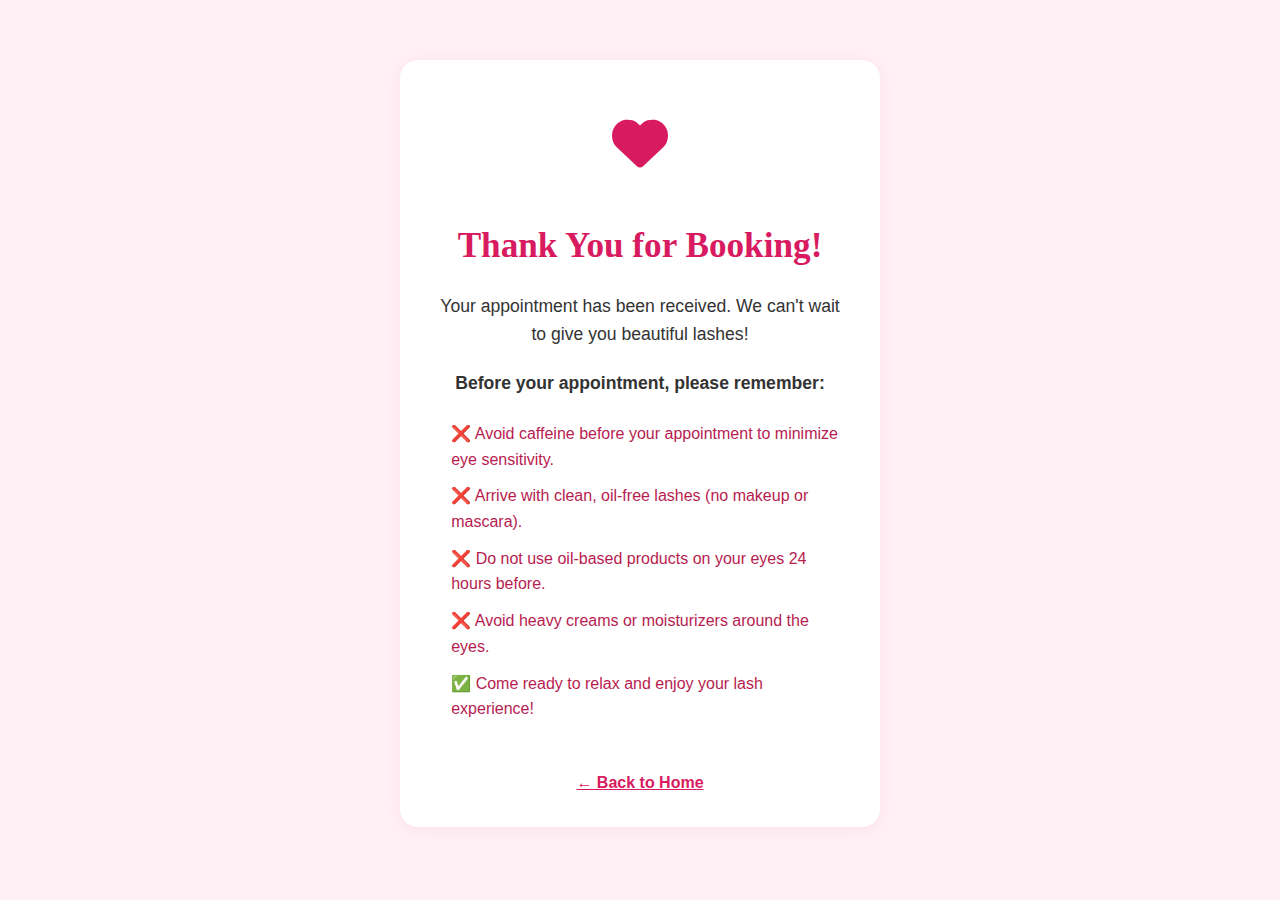
<file: thankyou.html>
<!DOCTYPE html>
<html lang="en">
<head>
    <meta charset="UTF-8">
    <meta name="viewport" content="width=device-width, initial-scale=1.0">
    <title>Thank You for Booking!</title>
    <link rel="stylesheet" href="standalone-full.css">
    <style>
        body { background: #fff0f6; font-family: 'Inter', sans-serif; margin: 0; }
        .thankyou-container {
            max-width: 480px;
            margin: 60px auto;
            background: #fff;
            border-radius: 18px;
            box-shadow: 0 2px 16px rgba(220, 20, 60, 0.07);
            padding: 40px 32px 32px 32px;
            text-align: center;
        }
        .thankyou-container h1 {
            color: #d81b60;
            font-family: 'Playfair Display', serif;
            font-size: 2.2rem;
            margin-bottom: 0.5em;
        }
        .thankyou-container .icon {
            font-size: 3.5rem;
            color: #d81b60;
            margin-bottom: 0.5em;
        }
        .thankyou-container p {
            color: #333;
            font-size: 1.1rem;
            margin-bottom: 1.2em;
        }
        .reminder-list {
            text-align: left;
            margin: 1.5em 0 1em 0;
            padding: 0 0 0 1.2em;
        }
        .reminder-list li {
            margin-bottom: 0.7em;
            color: #b71c50;
            font-size: 1rem;
        }
        .back-link {
            display: inline-block;
            margin-top: 2em;
            color: #d81b60;
            text-decoration: underline;
            font-weight: 600;
        }
    </style>
    <link rel="stylesheet" href="https://cdnjs.cloudflare.com/ajax/libs/font-awesome/6.4.0/css/all.min.css">
</head>
<body>
    <div class="thankyou-container">
        <div class="icon"><i class="fas fa-heart"></i></div>
        <h1>Thank You for Booking!</h1>
        <p>Your appointment has been received. We can't wait to give you beautiful lashes!</p>
        <p><strong>Before your appointment, please remember:</strong></p>
        <ul class="reminder-list">
            <li>❌ Avoid caffeine before your appointment to minimize eye sensitivity.</li>
            <li>❌ Arrive with clean, oil-free lashes (no makeup or mascara).</li>
            <li>❌ Do not use oil-based products on your eyes 24 hours before.</li>
            <li>❌ Avoid heavy creams or moisturizers around the eyes.</li>
            <li>✅ Come ready to relax and enjoy your lash experience!</li>
        </ul>
        <a class="back-link" href="index.html">&larr; Back to Home</a>
    </div>
</body>
</html>
</file>
<file: standalone-full.css>
/* Redesigned Mobile Navigation */
@media (max-width: 600px) {
    .navbar {
        background: #fff !important;
        box-shadow: 0 2px 16px rgba(220, 20, 60, 0.07);
        padding: 1.2rem 0;
    }
    .nav-container {
        flex-direction: row;
        align-items: center;
        justify-content: space-between;
        padding: 0 10px;
    }
    .logo {
        min-width: 0;
        flex: 1 1 auto;
        display: flex;
        align-items: center;
        gap: 8px;
    }
    .logo-image {
        max-width: 38px;
        height: auto;
        object-fit: contain;
    }
    .nav-buttons {
        margin-left: 0;
        flex-shrink: 0;
        display: flex;
        align-items: center;
        gap: 0.5rem;
    }
    .cta-button {
        font-size: 1rem;
        padding: 0.5em 1.1em;
        border-radius: 22px;
        margin-right: 0;
        background: linear-gradient(90deg, #ffb6c1 0%, #ff69b4 100%);
        color: #fff;
        font-weight: 700;
        box-shadow: 0 2px 8px rgba(255, 20, 147, 0.08);
    }
    .navbar .nav-menu {
        position: fixed;
        top: 0;
        right: -100vw;
        width: 80vw;
        height: 100vh;
        background: #fff;
        box-shadow: -2px 0 16px rgba(220, 20, 60, 0.07);
        flex-direction: column;
        align-items: flex-start;
        padding: 2.5rem 1.5rem 1.5rem 2rem;
        gap: 2rem;
        z-index: 2000;
        transition: right 0.3s cubic-bezier(.4,2,.6,1);
        font-size: 1.2rem;
        letter-spacing: 0.01em;
    }
    .navbar .nav-menu.active {
        right: 0;
    }
    .nav-link {
        color: #b71c50 !important;
        font-size: 1.1rem;
        font-weight: 600;
        padding: 0.7rem 0;
        width: 100%;
        border-bottom: 1px solid #ffe6f0;
        transition: color 0.2s;
    }
    .nav-link:last-child {
        border-bottom: none;
    }
    .nav-link.active, .nav-link:focus, .nav-link:hover {
        color: #ff69b4 !important;
        background: none;
    }
    .mobile-toggle {
        display: flex !important;
        flex-direction: column;
        gap: 5px;
        width: 32px;
        height: 28px;
        cursor: pointer;
        background: none;
        border: none;
        z-index: 2100;
    }
    .mobile-toggle span {
        width: 100%;
        height: 3px;
        background: #b71c50;
        border-radius: 3px;
        transition: all 0.3s;
    }
    .mobile-toggle.active span:nth-child(1) {
        transform: rotate(45deg) translate(7px, 7px);
    }
    .mobile-toggle.active span:nth-child(2) {
        opacity: 0;
    }
    .mobile-toggle.active span:nth-child(3) {
        transform: rotate(-45deg) translate(7px, -7px);
    }
    .nav-menu .close-menu {
        position: absolute;
        top: 1.2rem;
        right: 1.2rem;
        background: none;
        border: none;
        font-size: 2rem;
        color: #b71c50;
        cursor: pointer;
        z-index: 2200;
    }
}
/* Booking Service Options Grid Fix */
.service-options-grid {
    display: flex;
    flex-wrap: wrap;
    gap: 1.2rem;
    margin-bottom: 2rem;
    justify-content: center;
}
.service-option {
    background: #fff;
    border: 2px solid #ffc0cb;
    border-radius: 22px;
    padding: 1.3rem 1rem;
    text-align: center;
    min-width: 220px;
    max-width: 300px;
    box-shadow: 0 6px 18px rgba(255, 192, 203, 0.13);
    cursor: pointer;
    transition: all 0.3s ease;
    margin-bottom: 1rem;
}
.service-option.selected, .service-option:hover {
    border-color: #ff69b4;
    box-shadow: 0 10px 30px rgba(255, 20, 147, 0.2);
    transform: translateY(-5px);
}
.service-option-icon {
    width: 60px;
    height: 60px;
    margin: 0 auto 1rem;
    background: var(--accent-gradient);
    border-radius: 16px;
    display: flex;
    align-items: center;
    justify-content: center;
}
.service-option-icon i {
    font-size: 2rem;
    color: #fff;
}
.service-option h4 {
    font-size: 1.1rem;
    margin-bottom: 0.5rem;
    color: #333;
}
.service-option-price {
    font-size: 1.3rem;
    font-weight: 700;
    color: #ff69b4;
    margin-bottom: 0.3rem;
}
.service-option-time {
    font-size: 0.95rem;
    color: #666;
}
@media (max-width: 900px) {
    .service-options-grid {
        flex-wrap: nowrap;
        overflow-x: auto;
        gap: 1rem;
        padding-bottom: 1rem;
        margin-left: -8px;
        margin-right: -8px;
    }
    .service-option {
        min-width: 240px;
        max-width: 90vw;
    }
}
/* --- Mobile Navigation & Logo Fixes --- */
@media (max-width: 600px) {
    .nav-container {
        flex-direction: row;
        align-items: center;
        justify-content: space-between;
        padding: 0 10px;
    }
    .logo {
        min-width: 0;
        flex: 1 1 auto;
        display: flex;
        align-items: center;
        gap: 8px;
    }
    .logo-image {
        max-width: 38px;
        height: auto;
        object-fit: contain;
    }
    .nav-buttons {
        margin-left: 0;
        flex-shrink: 0;
    }
    .cta-button {
        font-size: 1rem;
        padding: 0.5em 1.1em;
        border-radius: 22px;
        margin-right: 0;
    }
    .navbar .nav-menu {
        padding-left: 0;
    }
}

/* --- Fix Card/Prep Grid Overflow on Mobile --- */
@media (max-width: 600px) {
    .prep-grid, .services-grid, .products-grid, .faq-container {
        flex-wrap: nowrap !important;
        overflow-x: auto;
        gap: 1rem;
        padding-bottom: 1rem;
        margin-left: -8px;
        margin-right: -8px;
    }
    .prep-item, .service-card, .product-card, .faq-item {
        min-width: 240px;
        max-width: 90vw;
        box-sizing: border-box;
    }
}

/* --- General Mobile Padding Fixes --- */
@media (max-width: 600px) {
    body, .section-header, .thankyou-container {
        padding-left: 8px;
        padding-right: 8px;
    }
}
/* Root Variables */
:root {
    --hot-pink: #ffb6c1;
    --neon-pink: #ffc0cb;
    --deep-black: #fff;
    --charcoal: #ffe6f0;
    --white: #333;
    --gray: #666;
    --accent-gradient: linear-gradient(135deg, #ffb6c1, #ff69b4, #ffc0cb);
}

/* Reset & Base */
* {
    margin: 0;
    padding: 0;
    box-sizing: border-box;
}

body {
    font-family: 'Inter', sans-serif;
    background: #fff;
    color: #333;
    line-height: 1.6;
    overflow-x: hidden;
}

html {
    scroll-behavior: smooth;
}

h1, h2, h3, h4, h5, h6 {
    font-family: 'Playfair Display', serif;
}

a {
    text-decoration: none;
    color: inherit;
}

button {
    cursor: pointer;
    border: none;
    background: none;
}

ul {
    list-style: none;
}

img {
    max-width: 100%;
    display: block;
}

/* Section Header Styles */
.section-header {
    text-align: center;
    margin-bottom: 4rem;
    max-width: 800px;
    margin-left: auto;
    margin-right: auto;
}

.section-badge {
    display: inline-flex;
    align-items: center;
    gap: 0.5rem;
    background: linear-gradient(135deg, #ffb6c1, #ffc0cb);
    border: 1px solid #ffc0cb;
    padding: 0.5rem 1.5rem;
    border-radius: 50px;
    color: #fff;
    font-size: 0.9rem;
    font-weight: 600;
    margin-bottom: 1rem;
}

.section-title {
    font-size: 3rem;
    margin-bottom: 1rem;
    font-weight: 800;
    color: #333;
}

.gradient-text {
    background: var(--accent-gradient);
    -webkit-background-clip: text;
    -webkit-text-fill-color: transparent;
    background-clip: text;
}

.section-description {
    font-size: 1.1rem;
    color: #666;
    line-height: 1.8;
}

/* WhatsApp Button */
.whatsapp-button {
    position: fixed;
    bottom: 30px;
    right: 30px;
    width: 60px;
    height: 60px;
    background: #25D366;
    border-radius: 50%;
    display: flex;
    align-items: center;
    justify-content: center;
    font-size: 2rem;
    color: white;
    z-index: 999;
    box-shadow: 0 4px 20px rgba(37, 211, 102, 0.4);
    transition: all 0.3s ease;
    animation: pulse 2s infinite;
}

.whatsapp-button:hover {
    transform: scale(1.1);
    box-shadow: 0 6px 30px rgba(37, 211, 102, 0.6);
}

.whatsapp-tooltip {
    position: absolute;
    right: 70px;
    background: var(--charcoal);
    padding: 0.5rem 1rem;
    border-radius: 10px;
    white-space: nowrap;
    opacity: 0;
    pointer-events: none;
    transition: opacity 0.3s ease;
}

.whatsapp-button:hover .whatsapp-tooltip {
    opacity: 1;
}

@keyframes pulse {
    0%, 100% {
        box-shadow: 0 4px 20px rgba(37, 211, 102, 0.4);
    }
    50% {
        box-shadow: 0 4px 30px rgba(37, 211, 102, 0.7);
    }
}

/* Scroll to Top Button */
.scroll-top {
    position: fixed;
    bottom: 30px;
    right: 110px;
    width: 50px;
    height: 50px;
    background: var(--accent-gradient);
    border-radius: 50%;
    display: flex;
    align-items: center;
    justify-content: center;
    color: white;
    font-size: 1.2rem;
    z-index: 999;
    opacity: 0;
    visibility: hidden;
    transition: all 0.3s ease;
    box-shadow: 0 4px 20px rgba(255, 20, 147, 0.3);
}

.scroll-top.visible {
    opacity: 1;
    visibility: visible;
}

.scroll-top:hover {
    transform: translateY(-5px);
    box-shadow: 0 6px 30px rgba(255, 20, 147, 0.5);
}

/* Navigation */
.navbar {
    position: fixed;
    width: 100%;
    top: 0;
    z-index: 1000;
    padding: 1.5rem 0;
    transition: all 0.3s ease;
}

.navbar.scrolled {
    background: rgba(255, 255, 255, 0.95);
    backdrop-filter: blur(20px);
    padding: 1rem 0;
    box-shadow: 0 4px 20px rgba(255, 192, 203, 0.3);
}

.nav-container {
    max-width: 1400px;
    margin: 0 auto;
    padding: 0 2rem;
    display: flex;
    align-items: center;
    justify-content: space-between;
}

.logo {
    display: flex;
    align-items: center;
    gap: 0.8rem;
    font-size: 1.5rem;
    font-weight: 800;
    font-family: 'Playfair Display', serif;
    color: #333;
}

.logo-image {
    height: 50px;
    width: auto;
    object-fit: contain;
}

.logo i {
    color: #ff69b4;
    font-size: 1.8rem;
}

.nav-menu {
    display: flex;
    gap: 2.5rem;
    list-style: none;
}

.nav-link {
    font-weight: 500;
    transition: color 0.3s ease;
    position: relative;
    color: #333;
}

.nav-link::after {
    content: '';
    position: absolute;
    bottom: -5px;
    left: 0;
    width: 0;
    height: 2px;
    background: linear-gradient(135deg, #ffb6c1, #ff69b4);
    transition: width 0.3s ease;
}

.nav-link:hover,
.nav-link.active {
    color: #ff69b4;
}

.nav-link:hover::after,
.nav-link.active::after {
    width: 100%;
}

.nav-buttons {
    display: flex;
    align-items: center;
    gap: 1rem;
}

.cta-button {
    padding: 0.8rem 2rem;
    background: var(--accent-gradient);
    border-radius: 50px;
    font-weight: 600;
    transition: all 0.3s ease;
}

.cta-button:hover {
    transform: translateY(-2px);
    box-shadow: 0 10px 30px rgba(255, 20, 147, 0.4);
}

.mobile-toggle {
    display: none;
    flex-direction: column;
    gap: 5px;
    width: 30px;
    height: 25px;
    cursor: pointer;
}

.mobile-toggle span {
    width: 100%;
    height: 3px;
    background: var(--white);
    border-radius: 3px;
    transition: all 0.3s ease;
}

.mobile-toggle.active span:nth-child(1) {
    transform: rotate(45deg) translate(7px, 7px);
}

.mobile-toggle.active span:nth-child(2) {
    opacity: 0;
}

.mobile-toggle.active span:nth-child(3) {
    transform: rotate(-45deg) translate(7px, -7px);
}

/* Hero Section */
.hero {
    min-height: 100vh;
    display: flex;
    align-items: center;
    justify-content: center;
    position: relative;
    overflow: hidden;
    padding: 8rem 2rem 4rem;
    background: linear-gradient(135deg, #fff 0%, #fff5f8 50%, #ffe6f0 100%);
}

.hero-orb {
    position: absolute;
    border-radius: 50%;
    filter: blur(80px);
    opacity: 0.3;
    animation: float 20s infinite ease-in-out;
}

.orb-1 {
    width: 500px;
    height: 500px;
    background: #ffb6c1;
    top: -10%;
    right: -10%;
}

.orb-2 {
    width: 400px;
    height: 400px;
    background: #ffc0cb;
    bottom: -10%;
    left: -10%;
    animation-delay: -5s;
}

.orb-3 {
    width: 300px;
    height: 300px;
    background: #ff69b4;
    top: 50%;
    left: 50%;
    transform: translate(-50%, -50%);
    animation-delay: -10s;
}

@keyframes float {
    0%, 100% {
        transform: translate(0, 0) scale(1);
    }
    33% {
        transform: translate(30px, -30px) scale(1.1);
    }
    66% {
        transform: translate(-30px, 30px) scale(0.9);
    }
}

.hero-content {
    text-align: center;
    position: relative;
    z-index: 2;
    max-width: 900px;
}

.hero-badge {
    display: inline-flex;
    align-items: center;
    gap: 0.5rem;
    background: linear-gradient(135deg, #ffb6c1, #ffc0cb);
    border: 1px solid #ffc0cb;
    padding: 0.7rem 1.8rem;
    border-radius: 50px;
    color: #fff;
    font-size: 1rem;
    font-weight: 600;
    margin-bottom: 2rem;
}

.hero-title {
    font-size: clamp(2.5rem, 6vw, 5rem);
    font-weight: 800;
    line-height: 1.2;
    margin-bottom: 1.5rem;
    color: #333;
}

.hero-description {
    font-size: 1.2rem;
    color: #666;
    margin-bottom: 3rem;
    line-height: 1.8;
}

.hero-buttons {
    display: flex;
    gap: 1.5rem;
    justify-content: center;
    flex-wrap: wrap;
    margin-bottom: 4rem;
}

.primary-btn,
.secondary-btn {
    display: inline-flex;
    align-items: center;
    gap: 0.8rem;
    padding: 1rem 2.5rem;
    border-radius: 50px;
    font-weight: 700;
    font-size: 1.1rem;
    transition: all 0.3s ease;
}

.primary-btn {
    background: var(--accent-gradient);
}

.primary-btn:hover {
    transform: translateY(-3px);
    box-shadow: 0 15px 40px rgba(255, 20, 147, 0.5);
}

.secondary-btn {
    background: transparent;
    border: 2px solid rgba(255, 20, 147, 0.5);
}

.secondary-btn:hover {
    border-color: var(--hot-pink);
    background: rgba(255, 20, 147, 0.1);
}

.hero-stats {
    display: flex;
    justify-content: center;
    gap: 3rem;
    flex-wrap: wrap;
}

.hero-stat {
    display: flex;
    align-items: center;
    gap: 1rem;
}

.hero-stat i {
    font-size: 2.5rem;
    color: #ff69b4;
}

.hero-stat strong {
    display: block;
    font-size: 1.8rem;
    font-weight: 800;
    color: #333;
}

.hero-stat span {
    display: block;
    color: #666;
    font-size: 0.9rem;
}

.scroll-indicator {
    position: absolute;
    bottom: 2rem;
    left: 50%;
    transform: translateX(-50%);
    display: flex;
    flex-direction: column;
    align-items: center;
    gap: 0.5rem;
    color: #999;
    animation: bounce 2s infinite;
}

@keyframes bounce {
    0%, 100% {
        transform: translate(-50%, 0);
    }
    50% {
        transform: translate(-50%, 10px);
    }
}

/* Stats Section */
.stats {
    padding: 4rem 2rem;
    max-width: 1400px;
    margin: 0 auto;
    display: grid;
    grid-template-columns: repeat(4, 1fr);
    gap: 2rem;
}

.stat-card {
    background: #fff;
    border: 2px solid #ffc0cb;
    border-radius: 20px;
    padding: 2.5rem 2rem;
    text-align: center;
    transition: all 0.3s ease;
    box-shadow: 0 5px 20px rgba(255, 192, 203, 0.2);
}

.stat-card:hover {
    transform: translateY(-10px);
    border-color: #ff69b4;
    box-shadow: 0 15px 40px rgba(255, 192, 203, 0.4);
}

.stat-card i {
    font-size: 3rem;
    color: #ff69b4;
    margin-bottom: 1rem;
}

.stat-card h3 {
    font-size: 2.5rem;
    font-weight: 800;
    margin-bottom: 0.5rem;
    color: #333;
}

.stat-card p {
    color: #666;
}

/* Services Section */
.services {
    padding: 8rem 2rem;
    background: linear-gradient(135deg, #ffe6f0 0%, #fff 50%, #fff5f8 100%);
}

.services-grid {
    max-width: 1200px;
    margin: 0 auto;
    display: grid;
    grid-template-columns: repeat(4, 1fr);
    gap: 1.2rem;
}

.service-card {
    background: #fff;
    border: 2px solid #ffc0cb;
    border-radius: 22px;
    padding: 1.3rem 1rem;
    text-align: center;
    position: relative;
    transition: all 0.4s ease;
    box-shadow: 0 6px 18px rgba(255, 192, 203, 0.13);
    min-width: 0;
@media (max-width: 900px) {
    .services-grid {
        grid-template-columns: repeat(2, 1fr);
    }
}
@media (max-width: 600px) {
    .services-grid {
        grid-template-columns: repeat(1, 1fr);
        gap: 0.7rem;
    }
    .service-card {
        min-width: 180px;
        max-width: 98vw;
        padding: 1rem 0.7rem;
    }
}
}

.service-card:hover {
    transform: translateY(-10px);
    border-color: #ff69b4;
    box-shadow: 0 20px 60px rgba(255, 192, 203, 0.4);
}

.service-card.featured {
    border-color: #ff69b4;
    box-shadow: 0 15px 50px rgba(255, 105, 180, 0.3);
}

.popular-badge {
    position: absolute;
    top: 1.5rem;
    right: 1.5rem;
    background: var(--accent-gradient);
    padding: 0.4rem 1rem;
    border-radius: 20px;
    font-size: 0.75rem;
    font-weight: 700;
    text-transform: uppercase;
}

.service-icon {
    width: 80px;
    height: 80px;
    margin: 0 auto 2rem;
    background: var(--accent-gradient);
    border-radius: 20px;
    display: flex;
    align-items: center;
    justify-content: center;
    transition: transform 0.3s ease;
}

.service-card:hover .service-icon {
    transform: scale(1.1);
}

.service-icon i {
    font-size: 2.2rem;
    color: white;
}

.service-card h3 {
    font-size: 1.6rem;
    margin-bottom: 1rem;
    color: #333;
}

.service-desc {
    color: #666;
    margin-bottom: 1.5rem;
    line-height: 1.7;
}

.service-price {
    font-size: 2.5rem;
    font-weight: 800;
    background: var(--accent-gradient);
    -webkit-background-clip: text;
    -webkit-text-fill-color: transparent;
    background-clip: text;
    margin-bottom: 1.5rem;
}

.service-features {
    text-align: left;
    margin-bottom: 2rem;
}

.service-features li {
    display: flex;
    align-items: center;
    gap: 0.7rem;
    padding: 0.5rem 0;
    color: #666;
}

.service-features i {
    color: #ff69b4;
    font-size: 0.9rem;
}

.service-btn {
    width: 100%;
    padding: 1rem 2rem;
    background: var(--accent-gradient);
    color: white;
    border-radius: 50px;
    font-weight: 700;
    transition: all 0.3s ease;
}

.service-btn:hover {
    transform: translateY(-3px);
    box-shadow: 0 10px 30px rgba(255, 20, 147, 0.5);
}

/* Before/After Section */
.before-after {
    padding: 8rem 2rem;
    background: linear-gradient(135deg, #fff 0%, #ffe6f0 100%);
}

.ba-slider-container {
    max-width: 600px;
    margin: 0 auto 3rem;
}

.ba-slider {
    position: relative;
    width: 100%;
    aspect-ratio: 4/3;
    overflow: hidden;
    border-radius: 30px;
    cursor: ew-resize;
    box-shadow: 0 10px 40px rgba(255, 192, 203, 0.3);
}

.ba-image {
    position: absolute;
    width: 100%;
    height: 100%;
    top: 0;
    left: 0;
}

.ba-image img {
    width: 100%;
    height: 100%;
    object-fit: cover;
    object-position: center;
    display: block;
}

.ba-image.after {
    clip-path: inset(0 50% 0 0);
}

.ba-label {
    position: absolute;
    top: 2rem;
    background: rgba(255, 105, 180, 0.9);
    padding: 0.5rem 1.5rem;
    border-radius: 20px;
    font-weight: 600;
    font-size: 0.9rem;
    color: #fff;
    z-index: 2;
}

.ba-image.before .ba-label {
    left: 2rem;
}

.ba-image.after .ba-label {
    right: 2rem;
}

.ba-range {
    position: absolute;
    width: 100%;
    height: 100%;
    opacity: 0;
    cursor: ew-resize;
    z-index: 10;
}

.ba-divider {
    position: absolute;
    top: 0;
    left: 50%;
    width: 4px;
    height: 100%;
    background: #ff69b4;
    transform: translateX(-50%);
    pointer-events: none;
    z-index: 5;
}

.ba-handle {
    position: absolute;
    top: 50%;
    left: 50%;
    transform: translate(-50%, -50%);
    width: 60px;
    height: 60px;
    background: linear-gradient(135deg, #ffb6c1, #ff69b4);
    border-radius: 50%;
    display: flex;
    align-items: center;
    justify-content: center;
    box-shadow: 0 4px 20px rgba(255, 105, 180, 0.5);
}

.ba-handle i {
    font-size: 1.5rem;
    color: white;
}

.ba-thumbnails {
    display: flex;
    justify-content: center;
    gap: 1.5rem;
    max-width: 900px;
    margin: 0 auto;
}

.ba-thumb {
    width: 150px;
    border: 2px solid #ffc0cb;
    border-radius: 15px;
    overflow: hidden;
    cursor: pointer;
    transition: all 0.3s ease;
}

.ba-thumb:hover,
.ba-thumb.active {
    border-color: #ff69b4;
    transform: translateY(-5px);
}

.ba-thumb img {
    width: 100%;
    height: 100px;
    object-fit: cover;
}

.ba-thumb span {
    display: block;
    text-align: center;
    padding: 0.5rem;
    background: #fff5f8;
    font-size: 0.85rem;
    color: #666;
}

/* Gallery Section */
.gallery {
    padding: 8rem 2rem;
    background: var(--charcoal);
}

.gallery-grid {
    max-width: 1400px;
    margin: 0 auto;
    display: grid;
    grid-template-columns: repeat(3, 1fr);
    gap: 2rem;
}

.gallery-item {
    position: relative;
    aspect-ratio: 1;
    border-radius: 20px;
    overflow: hidden;
    cursor: pointer;
}

.gallery-item img {
    width: 100%;
    height: 100%;
    object-fit: cover;
    transition: transform 0.5s ease;
}

.gallery-overlay {
    position: absolute;
    inset: 0;
    background: linear-gradient(135deg, rgba(255, 20, 147, 0.9), rgba(255, 105, 180, 0.9));
    display: flex;
    flex-direction: column;
    align-items: center;
    justify-content: center;
    gap: 1rem;
    opacity: 0;
    transition: opacity 0.3s ease;
}

.gallery-item:hover .gallery-overlay {
    opacity: 1;
}

.gallery-item:hover img {
    transform: scale(1.1);
}

.gallery-overlay i {
    font-size: 3rem;
}

.gallery-overlay span {
    font-weight: 600;
    font-size: 1.1rem;
}

/* Lightbox */
.lightbox {
    position: fixed;
    inset: 0;
    background: rgba(0, 0, 0, 0.95);
    display: none;
    align-items: center;
    justify-content: center;
    z-index: 10000;
    padding: 2rem;
}

.lightbox.active {
    display: flex;
}

.lightbox img {
    max-width: 90%;
    max-height: 90vh;
    border-radius: 20px;
}

.lightbox-close {
    position: absolute;
    top: 2rem;
    right: 2rem;
    width: 50px;
    height: 50px;
    background: var(--accent-gradient);
    border-radius: 50%;
    font-size: 2rem;
    color: white;
    border: none;
    cursor: pointer;
    transition: transform 0.3s ease;
}

.lightbox-close:hover {
    transform: scale(1.1);
}

/* Testimonials */
.testimonials {
    padding: 8rem 2rem;
    background: linear-gradient(135deg, #fff5f8 0%, #fff 100%);
}

.testimonials-grid {
    max-width: 1400px;
    margin: 0 auto;
    display: grid;
    grid-template-columns: repeat(3, 1fr);
    gap: 2.5rem;
}

.testimonial-card {
    background: #fff;
    border: 2px solid #ffc0cb;
    border-radius: 25px;
    padding: 2.5rem;
    transition: all 0.3s ease;
    box-shadow: 0 10px 30px rgba(255, 192, 203, 0.2);
}

.testimonial-card:hover {
    transform: translateY(-10px);
    border-color: #ff69b4;
    box-shadow: 0 20px 60px rgba(255, 192, 203, 0.4);
}

.stars {
    display: flex;
    gap: 0.3rem;
    margin-bottom: 1.5rem;
}

.stars i {
    color: #FFD700;
    font-size: 1.2rem;
}

.testimonial-card p {
    color: #666;
    line-height: 1.8;
    margin-bottom: 2rem;
    font-style: italic;
}

.client-info {
    display: flex;
    align-items: center;
    gap: 1rem;
}

.client-avatar {
    width: 50px;
    height: 50px;
    border-radius: 50%;
    background: linear-gradient(135deg, #ffb6c1, #ff69b4);
    display: flex;
    align-items: center;
    justify-content: center;
    font-weight: 700;
    font-size: 1.1rem;
    color: #fff;
}

.client-info strong {
    display: block;
    margin-bottom: 0.2rem;
    color: #333;
}

.client-info span {
    display: block;
    font-size: 0.85rem;
    color: #999;
}

/* Team Section */
.team {
    padding: 8rem 2rem;
    background: linear-gradient(135deg, #fff 0%, #ffe6f0 50%, #ffd9ec 100%);
    position: relative;
    overflow: hidden;
}

.team::before {
    content: '';
    position: absolute;
    top: 0;
    left: 0;
    width: 100%;
    height: 100%;
    background: radial-gradient(circle at 20% 50%, rgba(255, 182, 193, 0.3), transparent 50%),
                radial-gradient(circle at 80% 80%, rgba(255, 192, 203, 0.2), transparent 50%);
    pointer-events: none;
}

.team .section-header {
    position: relative;
    z-index: 1;
}

.team .section-badge {
    background: linear-gradient(135deg, #ffb6c1, #ffc0cb);
    color: #fff;
}

.team .section-title {
    color: #333;
}

.team .gradient-text {
    background: linear-gradient(135deg, #ffb6c1, #ff69b4, #ffc0cb);
    -webkit-background-clip: text;
    -webkit-text-fill-color: transparent;
    background-clip: text;
}

.team .section-description {
    color: #666;
}

.team-grid {
    max-width: 1400px;
    margin: 0 auto;
    display: grid;
    grid-template-columns: repeat(4, 1fr);
    gap: 2rem;
    position: relative;
    z-index: 1;
}

.team-card {
    perspective: 1000px;
    height: 450px;
}

.team-card-inner {
    position: relative;
    width: 100%;
    height: 100%;
    transition: transform 0.6s;
    transform-style: preserve-3d;
}

.team-card.flipped .team-card-inner {
    transform: rotateY(180deg);
}

.team-front,
.team-back {
    position: absolute;
    width: 100%;
    height: 100%;
    backface-visibility: hidden;
    border-radius: 30px;
    padding: 2rem;
    background: #fff;
    border: 2px solid #ffc0cb;
    box-shadow: 0 10px 40px rgba(255, 192, 203, 0.3);
}

.team-back {
    transform: rotateY(180deg);
    display: flex;
    flex-direction: column;
    justify-content: center;
    background: linear-gradient(135deg, #fff9fc 0%, #fff 100%);
}

.team-image {
    width: 150px;
    height: 150px;
    margin: 0 auto 1.5rem;
    border-radius: 50%;
    overflow: hidden;
    border: 4px solid #ffb6c1;
    box-shadow: 0 5px 20px rgba(255, 182, 193, 0.4);
}

.team-image img {
    width: 100%;
    height: 100%;
    object-fit: cover;
}

.team-front h3,
.team-back h3 {
    text-align: center;
    margin-bottom: 0.5rem;
    color: #333;
}

.team-role {
    text-align: center;
    color: #ff69b4;
    margin-bottom: 1rem;
    font-weight: 600;
    font-style: italic;
}

.team-stats {
    display: flex;
    justify-content: center;
    gap: 1rem;
    margin-bottom: 1.5rem;
    flex-wrap: wrap;
}

.team-stats span {
    background: linear-gradient(135deg, #fff0f5, #ffe6f0);
    padding: 0.5rem 1rem;
    border-radius: 25px;
    font-size: 0.85rem;
    display: flex;
    align-items: center;
    gap: 0.5rem;
    color: #666;
    border: 1px solid #ffc0cb;
}

.team-stats i {
    color: #ff69b4;
}

.flip-btn {
    width: 100%;
    padding: 0.8rem 1.5rem;
    background: linear-gradient(135deg, #ffb6c1, #ff69b4, #ffc0cb);
    color: white;
    border-radius: 50px;
    font-weight: 600;
    cursor: pointer;
    transition: all 0.3s ease;
    border: none;
    box-shadow: 0 5px 15px rgba(255, 105, 180, 0.3);
}

.flip-btn:hover {
    transform: translateY(-3px);
    box-shadow: 0 8px 20px rgba(255, 105, 180, 0.4);
}

.bio {
    color: #666;
    line-height: 1.7;
    margin-bottom: 1.5rem;
    text-align: center;
}

.certifications {
    display: flex;
    flex-direction: column;
    gap: 0.7rem;
    margin-bottom: 1.5rem;
}

.certifications span {
    background: linear-gradient(135deg, #fff0f5, #ffe6f0);
    padding: 0.5rem 1rem;
    border-radius: 20px;
    font-size: 0.85rem;
    display: flex;
    align-items: center;
    gap: 0.5rem;
    color: #666;
    border: 1px solid #ffc0cb;
}

.certifications i {
    color: #ff69b4;
}

/* Safety Section */
.safety {
    padding: 8rem 2rem;
    background: linear-gradient(135deg, #ffe6f0 0%, #fff5f8 100%);
}

.safety-grid {
    max-width: 1200px;
    margin: 3rem auto;
    display: grid;
    grid-template-columns: repeat(3, 1fr);
    gap: 2.5rem;
}

.safety-card {
    background: #fff;
    border: 2px solid #ffc0cb;
    border-radius: 25px;
    padding: 3rem 2rem;
    text-align: center;
    transition: all 0.4s ease;
    box-shadow: 0 10px 30px rgba(255, 192, 203, 0.2);
}

.safety-card:hover {
    transform: translateY(-10px);
    border-color: #ff69b4;
    box-shadow: 0 20px 60px rgba(255, 192, 203, 0.4);
}

.safety-icon {
    width: 90px;
    height: 90px;
    margin: 0 auto 2rem;
    background: linear-gradient(135deg, #ffb6c1, #ff69b4);
    border-radius: 50%;
    display: flex;
    align-items: center;
    justify-content: center;
    transition: transform 0.3s ease;
}

.safety-card:hover .safety-icon {
    transform: scale(1.1);
}

.safety-icon i {
    font-size: 2.5rem;
    color: white;
}

.safety-card h3 {
    font-size: 1.4rem;
    margin-bottom: 1rem;
    color: #333;
}

.safety-card p {
    color: #666;
    line-height: 1.8;
}

.safety-certifications {
    max-width: 1000px;
    margin: 5rem auto 0;
    text-align: center;
}

.safety-certifications h3 {
    font-size: 2rem;
    margin-bottom: 2.5rem;
    color: #333;
}

.cert-badges {
    display: flex;
    justify-content: center;
    gap: 2rem;
    flex-wrap: wrap;
}

.cert-badge {
    background: #fff;
    border: 2px solid #ffc0cb;
    border-radius: 20px;
    padding: 1.5rem 2.5rem;
    display: flex;
    align-items: center;
    gap: 1rem;
    transition: all 0.3s ease;
    box-shadow: 0 5px 20px rgba(255, 192, 203, 0.2);
}

.cert-badge:hover {
    border-color: #ff69b4;
    transform: translateY(-5px);
}

.cert-badge i {
    font-size: 2rem;
    color: #ff69b4;
}

.cert-badge span {
    font-weight: 600;
    color: #333;
}

/* Products Section */
.products {
    padding: 8rem 2rem;
    background: linear-gradient(135deg, #fff 0%, #fff5f8 100%);
}

.products-grid {
    max-width: 1400px;
    margin: 3rem auto;
    display: grid;
    grid-template-columns: repeat(3, 1fr);
    gap: 2.5rem;
}

.product-card {
    background: #fff;
    border: 2px solid #ffc0cb;
    border-radius: 30px;
    padding: 3rem 2rem;
    text-align: center;
    position: relative;
    transition: all 0.4s ease;
    box-shadow: 0 10px 30px rgba(255, 192, 203, 0.2);
}

.product-card:hover {
    transform: translateY(-10px);
    border-color: #ff69b4;
    box-shadow: 0 20px 60px rgba(255, 192, 203, 0.4);
}

.product-card.popular {
    border-color: #ff69b4;
    box-shadow: 0 15px 50px rgba(255, 105, 180, 0.3);
}

.popular-tag {
    position: absolute;
    top: 1.5rem;
    right: 1.5rem;
    background: var(--accent-gradient);
    padding: 0.4rem 1rem;
    border-radius: 20px;
    font-size: 0.75rem;
    font-weight: 700;
    text-transform: uppercase;
}

.product-icon {
    width: 80px;
    height: 80px;
    margin: 0 auto 2rem;
    background: var(--accent-gradient);
    border-radius: 20px;
    display: flex;
    align-items: center;
    justify-content: center;
    transition: transform 0.3s ease;
}

.product-card:hover .product-icon {
    transform: scale(1.1) rotate(5deg);
}

.product-icon i {
    font-size: 2.2rem;
    color: white;
}

.product-card h3 {
    font-size: 1.4rem;
    margin-bottom: 1rem;
    color: #333;
}

.product-description {
    color: #666;
    line-height: 1.7;
    margin-bottom: 1.5rem;
    font-size: 0.9rem;
}

.product-price {
    font-size: 2.2rem;
    font-weight: 800;
    background: var(--accent-gradient);
    -webkit-background-clip: text;
    -webkit-text-fill-color: transparent;
    background-clip: text;
    margin-bottom: 1.5rem;
}

.product-features {
    list-style: none;
    text-align: left;
    margin-bottom: 2rem;
}

.product-features li {
    display: flex;
    align-items: center;
    gap: 0.7rem;
    padding: 0.5rem 0;
    color: rgba(255, 255, 255, 0.8);
    font-size: 0.9rem;
}

.product-features i {
    color: var(--hot-pink);
    font-size: 0.9rem;
}

.product-btn {
    width: 100%;
    padding: 1rem 2rem;
    background: var(--accent-gradient);
    color: white;
    border-radius: 50px;
    font-weight: 700;
    display: flex;
    align-items: center;
    justify-content: center;
    gap: 0.8rem;
    transition: all 0.3s ease;
}

.product-btn:hover {
    transform: translateY(-3px);
    box-shadow: 0 10px 30px rgba(255, 20, 147, 0.5);
}

.products-info {
    max-width: 1000px;
    margin: 4rem auto 0;
    display: grid;
    grid-template-columns: repeat(3, 1fr);
    gap: 2rem;
}

.info-box {
    display: flex;
    align-items: center;
    gap: 1.5rem;
    background: #fff;
    border: 2px solid #ffc0cb;
    border-radius: 20px;
    padding: 2rem;
    transition: all 0.3s ease;
    box-shadow: 0 5px 20px rgba(255, 192, 203, 0.2);
}

.info-box:hover {
    border-color: #ff69b4;
    transform: translateY(-5px);
}

.info-box i {
    font-size: 2.5rem;
    color: #ff69b4;
}

.info-box h4 {
    font-size: 1.1rem;
    margin-bottom: 0.3rem;
    color: #333;
}

.info-box p {
    color: #666;
    font-size: 0.9rem;
    margin: 0;
}

/* Gift Cards Section */
.gift-cards {
    padding: 8rem 2rem;
    background: linear-gradient(135deg, #ffe6f0 0%, #fff 100%);
}

.gift-cards-grid {
    max-width: 1200px;
    margin: 0 auto;
    display: grid;
    grid-template-columns: repeat(3, 1fr);
    gap: 2.5rem;
}

.gift-card {
    background: #fff;
    border: 2px solid #ffc0cb;
    border-radius: 30px;
    padding: 3rem 2rem;
    text-align: center;
    position: relative;
    transition: all 0.4s ease;
    box-shadow: 0 10px 30px rgba(255, 192, 203, 0.2);
}

.gift-card:hover {
    transform: translateY(-10px);
    border-color: #ff69b4;
    box-shadow: 0 20px 60px rgba(255, 192, 203, 0.4);
}

.gift-card.popular {
    border-color: #ff69b4;
    box-shadow: 0 15px 50px rgba(255, 105, 180, 0.3);
}

.popular-badge {
    position: absolute;
    top: 1.5rem;
    right: 1.5rem;
    background: var(--accent-gradient);
    padding: 0.4rem 1rem;
    border-radius: 20px;
    font-size: 0.75rem;
    font-weight: 700;
    text-transform: uppercase;
}

.card-amount {
    font-size: 3.5rem;
    font-weight: 800;
    background: var(--accent-gradient);
    -webkit-background-clip: text;
    -webkit-text-fill-color: transparent;
    background-clip: text;
    margin-bottom: 1rem;
}

.gift-card h3 {
    font-size: 1.8rem;
    margin-bottom: 1rem;
    color: #333;
}

.gift-card p {
    color: #666;
    margin-bottom: 2rem;
}

.card-benefits {
    text-align: left;
    margin-bottom: 2rem;
}

.card-benefits li {
    display: flex;
    align-items: center;
    gap: 0.7rem;
    padding: 0.7rem 0;
    color: #666;
}

.card-benefits i {
    color: #ff69b4;
}

.gift-btn {
    width: 100%;
    padding: 1rem 2rem;
    background: var(--accent-gradient);
    color: white;
    border-radius: 50px;
    font-weight: 700;
    transition: all 0.3s ease;
}

.gift-btn:hover {
    transform: translateY(-3px);
    box-shadow: 0 10px 30px rgba(255, 20, 147, 0.5);
}

.gift-info-cards {
    max-width: 1000px;
    margin: 4rem auto 0;
    display: grid;
    grid-template-columns: repeat(3, 1fr);
    gap: 2rem;
}

.gift-info {
    text-align: center;
    padding: 2rem;
    background: #fff;
    border: 2px solid #ffc0cb;
    border-radius: 20px;
    transition: all 0.3s ease;
    box-shadow: 0 5px 20px rgba(255, 192, 203, 0.2);
}

.gift-info:hover {
    border-color: #ff69b4;
    transform: translateY(-5px);
}

.gift-info i {
    font-size: 2.5rem;
    color: #ff69b4;
    margin-bottom: 1rem;
}

.gift-info h4 {
    margin-bottom: 0.5rem;
    color: #333;
}

.gift-info p {
    color: #666;
    font-size: 0.9rem;
}

/* FAQ Section */
.faq {
    padding: 8rem 2rem;
    background: linear-gradient(135deg, #fff5f8 0%, #ffe6f0 100%);
}

.faq-container {
    max-width: 900px;
    margin: 0 auto;
}

.faq-item {
    background: #fff;
    border: 2px solid #ffc0cb;
    border-radius: 20px;
    margin-bottom: 1.5rem;
    overflow: hidden;
    transition: all 0.3s ease;
    box-shadow: 0 5px 20px rgba(255, 192, 203, 0.2);
}

.faq-item:hover {
    border-color: #ff69b4;
}

.faq-question {
    width: 100%;
    display: flex;
    justify-content: space-between;
    align-items: center;
    padding: 1.5rem 2rem;
    background: transparent;
    color: #333;
    font-size: 1.1rem;
    font-weight: 600;
    cursor: pointer;
    transition: all 0.3s ease;
}

.faq-question:hover {
    background: rgba(255, 192, 203, 0.1);
}

.faq-question i {
    color: #ff69b4;
    transition: transform 0.3s ease;
}

.faq-item.active .faq-question i {
    transform: rotate(180deg);
}

.faq-answer {
    max-height: 0;
    overflow: hidden;
    transition: max-height 0.3s ease;
}

.faq-item.active .faq-answer {
    max-height: 500px;
}

.faq-answer p {
    padding: 0 2rem 1.5rem;
    color: #666;
    line-height: 1.8;
}

/* Instagram Section */
.instagram {
    padding: 8rem 2rem;
    background: linear-gradient(135deg, #ffb6c1, #ff69b4, #ffc0cb);
    position: relative;
}

.instagram::before {
    content: '';
    position: absolute;
    inset: 0;
    background: rgba(255, 255, 255, 0.9);
}

.instagram > * {
    position: relative;
    z-index: 1;
}

.instagram .section-badge {
    background: linear-gradient(135deg, #ffb6c1, #ff69b4);
    color: #fff;
}

.instagram .section-title {
    color: #333;
}

.instagram .section-description {
    color: #666;
}

.instagram-grid {
    max-width: 1200px;
    margin: 0 auto 3rem;
    display: grid;
    grid-template-columns: repeat(3, 1fr);
    gap: 1.5rem;
}

.insta-post {
    position: relative;
    aspect-ratio: 1;
    border-radius: 15px;
    overflow: hidden;
    cursor: pointer;
}

.insta-post img {
    width: 100%;
    height: 100%;
    object-fit: cover;
    transition: transform 0.3s ease;
}

.insta-post:hover img {
    transform: scale(1.1);
}

.insta-overlay {
    position: absolute;
    inset: 0;
    background: rgba(0, 0, 0, 0.7);
    display: flex;
    align-items: center;
    justify-content: center;
    opacity: 0;
    transition: opacity 0.3s ease;
}

.insta-post:hover .insta-overlay {
    opacity: 1;
}

.insta-stats {
    display: flex;
    gap: 2rem;
    font-size: 1.1rem;
    font-weight: 600;
}

.insta-stats span {
    display: flex;
    align-items: center;
    gap: 0.5rem;
}

.instagram-cta {
    display: inline-flex;
    align-items: center;
    gap: 1rem;
    padding: 1.2rem 3rem;
    background: var(--accent-gradient);
    border-radius: 50px;
    font-weight: 700;
    font-size: 1.2rem;
    margin: 0 auto;
    display: flex;
    width: fit-content;
    transition: all 0.3s ease;
}

.instagram-cta:hover {
    transform: translateY(-5px);
    box-shadow: 0 15px 40px rgba(255, 20, 147, 0.5);
}

/* Booking Section */
.booking {
    padding: 8rem 2rem;
    background: linear-gradient(135deg, #fff 0%, #ffe6f0 100%);
}

/* Appointment Preparation */
.appointment-prep {
    max-width: 1200px;
    margin: 0 auto 4rem;
    background: #fff;
    border: 2px solid #ffc0cb;
    border-radius: 30px;
    padding: 3rem;
    box-shadow: 0 10px 40px rgba(255, 192, 203, 0.2);
}

.appointment-prep h3 {
    text-align: center;
    font-size: 2rem;
    color: #333;
    margin-bottom: 2.5rem;
    display: flex;
    align-items: center;
    justify-content: center;
    gap: 1rem;
}

.appointment-prep h3 i {
    color: #ff69b4;
    font-size: 1.8rem;
}

.prep-grid {
    display: grid;
    grid-template-columns: repeat(4, 1fr);
    gap: 1rem;
    max-width: 900px;
    margin: 0 auto 2rem auto;
}

.prep-item {
    text-align: center;
    padding: 1.1rem 0.7rem;
    background: linear-gradient(135deg, #fff5f8, #fff);
    border: 2px solid #ffe6f0;
    border-radius: 14px;
    transition: all 0.3s ease;
    min-width: 0;
}

.prep-item:hover {
    transform: translateY(-5px);
    border-color: #ff69b4;
    box-shadow: 0 10px 30px rgba(255, 192, 203, 0.3);
}

.prep-item i {
    font-size: 1.7rem;
    color: #ff69b4;
    margin-bottom: 0.5rem;
}

.prep-item h4 {
    font-size: 1rem;
    color: #333;
    margin-bottom: 0.3rem;
}

.prep-item p {
    font-size: 0.82rem;
    color: #666;
    line-height: 1.4;
@media (max-width: 900px) {
    .prep-grid {
        grid-template-columns: repeat(2, 1fr);
        gap: 0.7rem;
    }
}
@media (max-width: 600px) {
    .prep-grid {
        grid-template-columns: repeat(1, 1fr);
        gap: 0.5rem;
    }
    .prep-item {
        min-width: 140px;
        max-width: 98vw;
        padding: 0.7rem 0.4rem;
    }
}
}

.booking-container {
    max-width: 800px;
    margin: 0 auto;
}

.booking-form {
    background: #fff;
    border: 2px solid #ffc0cb;
    border-radius: 30px;
    padding: 3rem;
    box-shadow: 0 10px 40px rgba(255, 192, 203, 0.2);
}

.form-row {
    display: grid;
    grid-template-columns: repeat(2, 1fr);
    gap: 1.5rem;
    margin-bottom: 1.5rem;
}

.form-group {
    display: flex;
    flex-direction: column;
    gap: 0.5rem;
}

.form-group label {
    font-weight: 600;
    color: #333;
}

.form-group input,
.form-group select,
.form-group textarea {
    padding: 1rem 1.5rem;
    background: #fff;
    border: 2px solid #ffc0cb;
    border-radius: 15px;
    color: #333;
    font-family: inherit;
    transition: all 0.3s ease;
}

.form-group input:focus,
.form-group select:focus,
.form-group textarea:focus {
    outline: none;
    border-color: #ff69b4;
    box-shadow: 0 0 20px rgba(255, 105, 180, 0.2);
}

.form-group textarea {
    resize: vertical;
    min-height: 120px;
}

.submit-btn {
    width: 100%;
    padding: 1.2rem 2rem;
    background: var(--accent-gradient);
    color: white;
    border: none;
    border-radius: 50px;
    font-weight: 700;
    font-size: 1.1rem;
    cursor: pointer;
    display: flex;
    align-items: center;
    justify-content: center;
    gap: 1rem;
    margin-top: 2rem;
    transition: all 0.3s ease;
}

.submit-btn:hover {
    transform: translateY(-3px);
    box-shadow: 0 15px 40px rgba(255, 20, 147, 0.5);
}

/* Contact Section */
.contact {
    padding: 8rem 2rem;
    background: linear-gradient(135deg, #fff5f8 0%, #fff 100%);
}

.contact-grid {
    max-width: 1200px;
    margin: 0 auto 4rem;
    display: grid;
    grid-template-columns: repeat(4, 1fr);
    gap: 2rem;
}

.contact-card {
    background: #fff;
    border: 2px solid #ffc0cb;
    border-radius: 25px;
    padding: 2.5rem 2rem;
    text-align: center;
    transition: all 0.3s ease;
    box-shadow: 0 5px 20px rgba(255, 192, 203, 0.2);
}

.contact-card:hover {
    transform: translateY(-10px);
    border-color: #ff69b4;
    box-shadow: 0 20px 60px rgba(255, 192, 203, 0.4);
}

.contact-icon {
    width: 70px;
    height: 70px;
    margin: 0 auto 1.5rem;
    background: linear-gradient(135deg, #ffb6c1, #ff69b4);
    border-radius: 50%;
    display: flex;
    align-items: center;
    justify-content: center;
}

.contact-icon i {
    font-size: 2rem;
    color: white;
}

.contact-card h3 {
    margin-bottom: 1rem;
    color: #333;
}

.contact-card p {
    color: #666;
    line-height: 1.7;
}

.social-links {
    text-align: center;
    max-width: 600px;
    margin: 0 auto;
}

.social-links h3 {
    font-size: 2rem;
    margin-bottom: 2rem;
    color: #333;
}

.social-icons {
    display: flex;
    justify-content: center;
    gap: 1.5rem;
}

.social-icons a {
    width: 60px;
    height: 60px;
    background: #fff;
    border: 2px solid #ffc0cb;
    border-radius: 50%;
    display: flex;
    align-items: center;
    justify-content: center;
    font-size: 1.5rem;
    color: #ff69b4;
    transition: all 0.3s ease;
}

.social-icons a:hover {
    background: linear-gradient(135deg, #ffb6c1, #ff69b4);
    border-color: transparent;
    transform: translateY(-5px);
    box-shadow: 0 10px 30px rgba(255, 105, 180, 0.4);
    color: #fff;
}

/* Footer */
.footer {
    background: linear-gradient(135deg, #ffe6f0 0%, #ffc0cb 100%);
    padding: 4rem 2rem 2rem;
}

.footer-content {
    max-width: 1400px;
    margin: 0 auto 3rem;
    display: grid;
    grid-template-columns: repeat(4, 1fr);
    gap: 3rem;
}

.footer-section h4 {
    margin-bottom: 1.5rem;
    font-size: 1.2rem;
    color: #333;
}

.footer-logo {
    display: flex;
    align-items: center;
    gap: 0.8rem;
    font-size: 1.5rem;
    font-weight: 800;
    font-family: 'Playfair Display', serif;
    margin-bottom: 1rem;
    color: #333;
}

.footer-logo i {
    color: #ff69b4;
    font-size: 1.8rem;
}

.footer-section p {
    color: #666;
    line-height: 1.7;
    margin-bottom: 1.5rem;
}

.footer-social {
    display: flex;
    gap: 1rem;
}

.footer-social a {
    width: 45px;
    height: 45px;
    background: #fff;
    border: 2px solid #ff69b4;
    border-radius: 50%;
    display: flex;
    align-items: center;
    justify-content: center;
    transition: all 0.3s ease;
    color: #ff69b4;
}

.footer-social a:hover {
    background: linear-gradient(135deg, #ffb6c1, #ff69b4);
    border-color: transparent;
    transform: translateY(-3px);
    color: #fff;
}

.footer-section ul {
    list-style: none;
}

.footer-section ul li {
    margin-bottom: 0.8rem;
}

.footer-section ul li a {
    color: #666;
    transition: color 0.3s ease;
}

.footer-section ul li a:hover {
    color: #ff69b4;
}

.footer-section ul li i {
    color: #ff69b4;
    margin-right: 0.5rem;
}

.footer-bottom {
    max-width: 1400px;
    margin: 0 auto;
    padding-top: 2rem;
    border-top: 2px solid rgba(255, 105, 180, 0.3);
    display: flex;
    justify-content: space-between;
    align-items: center;
    color: #666;
}

.footer-links {
    display: flex;
    gap: 2rem;
}

.footer-links a {
    color: #666;
    transition: color 0.3s ease;
}

.footer-links a:hover {
    color: #ff69b4;
}

/* Responsive Design */
@media (max-width: 1024px) {
    .services-grid,
    .products-grid,
    .testimonials-grid {
        grid-template-columns: repeat(2, 1fr);
    }

    .team-grid {
        grid-template-columns: repeat(2, 1fr);
    }

    .stats {
        grid-template-columns: repeat(2, 1fr);
    }
}

@media (max-width: 768px) {
    .mobile-toggle {
        display: flex;
    }

    .nav-menu {
        position: fixed;
        top: 80px;
        left: -100%;
        width: 100%;
        height: calc(100vh - 80px);
        background: rgba(10, 10, 10, 0.98);
        backdrop-filter: blur(20px);
        flex-direction: column;
        padding: 2rem;
        gap: 1.5rem;
        transition: left 0.3s ease;
    }

    .nav-menu.active {
        left: 0;
    }

    .section-title {
        font-size: 2rem;
    }

    .services-grid,
    .products-grid,
    .testimonials-grid,
    .gallery-grid,
    .instagram-grid,
    .contact-grid,
    .gift-cards-grid,
    .safety-grid {
        grid-template-columns: 1fr;
    }

    .team-grid {
        grid-template-columns: 1fr;
    }

    .stats {
        grid-template-columns: 1fr;
        gap: 1rem;
    }

    .form-row {
        grid-template-columns: 1fr;
    }

    .footer-content {
        grid-template-columns: 1fr;
        gap: 2rem;
    }

    .footer-bottom {
        flex-direction: column;
        gap: 1rem;
        text-align: center;
    }

    .products-info,
    .gift-info-cards {
        grid-template-columns: 1fr;
    }

    .whatsapp-button {
        width: 50px;
        height: 50px;
        font-size: 1.5rem;
    }

    .scroll-top {
        right: 20px;
        bottom: 90px;
    }
}
</file>
